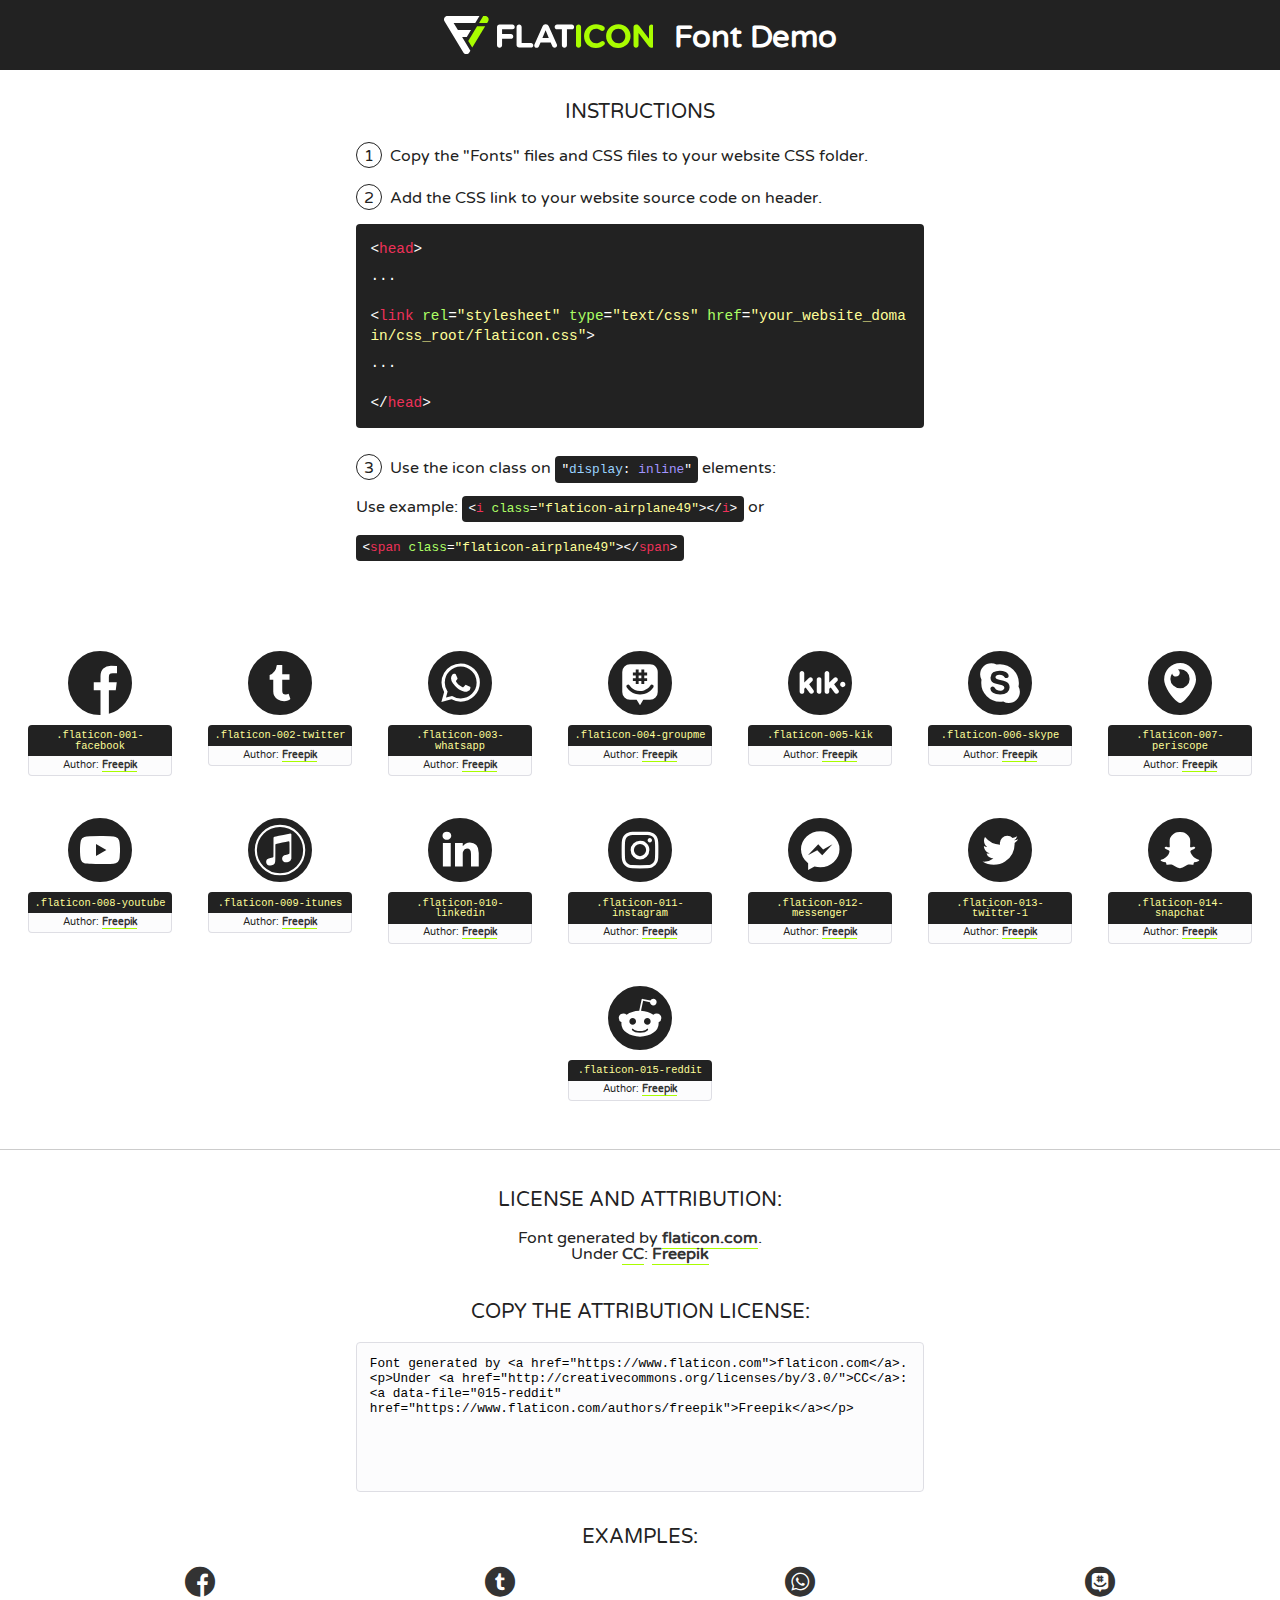
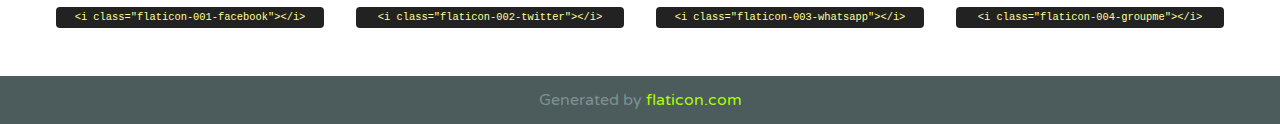
<file: CSS-maqueta1/css/font/flaticon.html>
<!DOCTYPE html>
<!--
  Flaticon icon font: Flaticon
  Creation date: 20/12/2018 09:27
-->
<html>
<!DOCTYPE html>
<html>

<head>
    <title>Flaticon WebFont</title>
    <link href="http://fonts.googleapis.com/css?family=Varela+Round" rel="stylesheet" type="text/css" />
    <link rel="stylesheet" type="text/css" href="flaticon.css">
    <meta charset="UTF-8">
    <style>
    html, body, div, span, applet, object, iframe,
    h1, h2, h3, h4, h5, h6, p, blockquote, pre,
    a, abbr, acronym, address, big, cite, code,
    del, dfn, em, img, ins, kbd, q, s, samp,
    small, strike, strong, sub, sup, tt, var,
    b, u, i, center,
    dl, dt, dd, ol, ul, li,
    fieldset, form, label, legend,
    table, caption, tbody, tfoot, thead, tr, th, td,
    article, aside, canvas, details, embed, 
    figure, figcaption, footer, header, hgroup, 
    menu, nav, output, ruby, section, summary,
    time, mark, audio, video {
        margin: 0;
        padding: 0;
        border: 0;
        font-size: 100%;
        font: inherit;
        vertical-align: baseline;
    }
    /* HTML5 display-role reset for older browsers */
    article, aside, details, figcaption, figure, 
    footer, header, hgroup, menu, nav, section {
        display: block;
    }
    body {
        line-height: 1;
    }
    ol, ul {
        list-style: none;
    }
    blockquote, q {
        quotes: none;
    }
    blockquote:before, blockquote:after,
    q:before, q:after {
        content: '';
        content: none;
    }
    table {
        border-collapse: collapse;
        border-spacing: 0;
    }
    body {
        font-family: 'Varela Round', Helvetica, Arial, sans-serif;
        font-size: 16px;
        color: #222;
    }
    a {
        color: #333;
        border-bottom: 1px solid #a9fd00;
        font-weight: bold;
        text-decoration: none;
    }
    * {
        -moz-box-sizing: border-box;
        -webkit-box-sizing: border-box;
        box-sizing: border-box;
        margin: 0;
        padding: 0;
    }
    [class^="flaticon-"]:before, [class*=" flaticon-"]:before, [class^="flaticon-"]:after, [class*=" flaticon-"]:after {
        font-family: Flaticon;
        font-size: 30px;
        font-style: normal;
        margin-left: 20px;
        color: #333;
    }
    .wrapper {
        max-width: 600px;
        margin: auto;
        padding: 0 1em;
    }
    .title {
        font-size: 1.25em;
        text-align: center;
        margin-bottom: 1em;
        text-transform: uppercase;
    }
    header {
        text-align: center;
        background-color: #222;
        color: #fff;
        padding: 1em;
    }
    header .logo {
        width: 210px;
        height: 38px;
        display: inline-block;
        vertical-align: middle;
        margin-right: 1em;
        border: none;
    }
    header strong {
        font-size: 1.95em;
        font-weight: bold;
        vertical-align: middle;
        margin-top: 5px;
        display: inline-block;
    }
    .demo {
        margin: 2em auto;
        line-height: 1.25em;
    }
    .demo ul li {
        margin-bottom: 1em;
    }
    .demo ul li .num {
        color: #222;
        border-radius: 20px;
        display: inline-block;
        width: 26px;
        padding: 3px;
        height: 26px;
        text-align: center;
        margin-right: 0.5em;
        border: 1px solid #222;
    }
    .demo ul li code {
        background-color: #222;
        border-radius: 4px;
        padding: 0.25em 0.5em;
        display: inline-block;
        color: #fff;
        font-family: Consolas,Monaco,Lucida Console,Liberation Mono,DejaVu Sans Mono,Bitstream Vera Sans Mono,Courier New, monospace;
        font-weight: lighter;
        margin-top: 1em;
        font-size: 0.8em;
        word-break: break-all;
    }
    .demo ul li code.big {
        padding: 1em;
        font-size: 0.9em;
    }
    .demo ul li code .red {
        color: #EF3159;
    }
    .demo ul li code .green {
        color: #ACFF65;
    }
    .demo ul li code .yellow {
        color: #FFFF99;
    }
    .demo ul li code .blue {
        color: #99D3FF;
    }
    .demo ul li code .purple {
        color: #A295FF;
    }
    .demo ul li code .dots {
        margin-top: 0.5em;
        display: block;
    }
    #glyphs {
        border-bottom: 1px solid #ccc;
        padding: 2em 0;
        text-align: center;
    }
    .glyph {
        display: inline-block;
        width: 9em;
        margin: 1em;
        text-align: center;
        vertical-align: top;
        background: #FFF;
    }
    .glyph .glyph-icon {
        padding: 10px;
        display: block;
        font-family:"Flaticon";
        font-size: 64px;
        line-height: 1;
    }
    .glyph .glyph-icon:before {
        font-size: 64px;
        color: #222;
        margin-left: 0;
    }
    .class-name {
        font-size: 0.65em;
        background-color: #222;
        color: #fff;
        border-radius: 4px 4px 0 0;
        padding: 0.5em;
        color: #FFFF99;
        font-family: Consolas,Monaco,Lucida Console,Liberation Mono,DejaVu Sans Mono,Bitstream Vera Sans Mono,Courier New, monospace;
    }
    .author-name {
        font-size: 0.6em;
        background-color: #fcfcfd;
        border: 1px solid #DEDEE4;
        border-top: 0;
        border-radius: 0 0 4px 4px;
        padding: 0.5em;
    }
    .class-name:last-child {
        font-size: 10px;
        color:#888;
    }
    .class-name:last-child a {
        font-size: 10px;
        color:#555;
    }
    .class-name:last-child a:hover {
        color:#a9fd00;
    }
    .glyph > input {
        display: block;
        width: 100px;
        margin: 5px auto;
        text-align: center;
        font-size: 12px;
        cursor: text;
    }
    .glyph > input.icon-input {
        font-family:"Flaticon";
        font-size: 16px;
        margin-bottom: 10px;
    }
    .attribution .title {
        margin-top: 2em;
    }
    .attribution textarea {
        background-color: #fcfcfd;
        padding: 1em;
        border: none;
        box-shadow: none;
        border: 1px solid #DEDEE4;
        border-radius: 4px;
        resize: none;
        width: 100%;
        height: 150px;
        font-size: 0.8em;
        font-family: Consolas,Monaco,Lucida Console,Liberation Mono,DejaVu Sans Mono,Bitstream Vera Sans Mono,Courier New, monospace;
        -webkit-appearance: none;
    }
    .iconsuse {
        margin: 2em auto;
        text-align: center;
        max-width: 1200px;
    }
    .iconsuse:after {
        content: '';
        display: table;
        clear: both;
    }
    .iconsuse .image {
        float: left;
        width: 25%;
        padding: 0 1em;
    }
    .iconsuse .image p {
        margin-bottom: 1em;
    }
    .iconsuse .image span {
        display: block;
        font-size: 0.65em;
        background-color: #222;
        color: #fff;
        border-radius: 4px;
        padding: 0.5em;
        color: #FFFF99;
        margin-top: 1em;
        font-family: Consolas,Monaco,Lucida Console,Liberation Mono,DejaVu Sans Mono,Bitstream Vera Sans Mono,Courier New, monospace;
    }
    #footer {
        text-align: center;
        background-color: #4C5B5C;
        color: #7c9192;
        padding: 1em;
    }
    #footer a {
        border: none;
        color: #a9fd00;
        font-weight: normal;
    }
    @media (max-width: 960px) {
        .iconsuse .image {
            width: 50%;
        }
    }
    @media (max-width: 560px) {
        .iconsuse .image {
            width: 100%;
        }
    }
    </style>
</head>

<body class="characters-off">

    <header>
        <a href="https://www.flaticon.com" target="_blank" class="logo">
            <svg version="1.1" xmlns="http://www.w3.org/2000/svg" xmlns:xlink="http://www.w3.org/1999/xlink" xmlns:a="http://ns.adobe.com/AdobeSVGViewerExtensions/3.0/" viewBox="0 0 560.875 102.036" enable-background="new 0 0 560.875 102.036" xml:space="preserve">
                <defs>
                </defs>
                <g>
                    <g class="letters">
                        <path fill="#ffffff" d="M141.596,29.675c0-3.777,2.985-6.767,6.764-6.767h34.438c3.426,0,6.15,2.728,6.15,6.15
                        c0,3.43-2.724,6.149-6.15,6.149h-27.674v13.091h23.719c3.429,0,6.151,2.724,6.151,6.15c0,3.43-2.723,6.149-6.151,6.149h-23.719
                        v17.574c0,3.773-2.986,6.761-6.764,6.761c-3.779,0-6.764-2.989-6.764-6.761V29.675z"></path>
                        <path fill="#ffffff" d="M193.844,29.149c0-3.781,2.985-6.767,6.764-6.767c3.776,0,6.763,2.985,6.763,6.767v42.957h25.039
                        c3.426,0,6.149,2.726,6.149,6.153c0,3.425-2.723,6.15-6.149,6.15h-31.802c-3.779,0-6.764-2.986-6.764-6.768V29.149z"></path>
                        <path fill="#ffffff" d="M241.891,75.71l21.438-48.407c1.492-3.341,4.215-5.357,7.906-5.357h0.792
                        c3.686,0,6.323,2.017,7.815,5.357l21.439,48.407c0.436,0.967,0.701,1.845,0.701,2.723c0,3.602-2.809,6.501-6.414,6.501
                        c-3.161,0-5.269-1.845-6.499-4.655l-4.132-9.661h-27.059l-4.301,10.102c-1.144,2.631-3.426,4.214-6.237,4.214
                        c-3.517,0-6.24-2.81-6.24-6.325C241.1,77.64,241.451,76.677,241.891,75.71z M279.932,58.666l-8.521-20.297l-8.526,20.297H279.932
                        z"></path>
                        <path fill="#ffffff" d="M314.864,35.387H301.86c-3.429,0-6.239-2.813-6.239-6.238c0-3.429,2.811-6.24,6.239-6.24h39.533
                        c3.426,0,6.237,2.811,6.237,6.24c0,3.425-2.811,6.238-6.237,6.238h-13.001v42.785c0,3.773-2.99,6.761-6.764,6.761
                        c-3.779,0-6.764-2.989-6.764-6.761V35.387z"></path>
                        <path fill="#A9FD00" d="M352.615,29.149c0-3.781,2.985-6.767,6.767-6.767c3.774,0,6.761,2.985,6.761,6.767v49.024
                        c0,3.773-2.987,6.761-6.761,6.761c-3.781,0-6.767-2.989-6.767-6.761V29.149z"></path>
                        <path fill="#A9FD00" d="M374.132,53.836v-0.179c0-17.481,13.178-31.801,32.065-31.801c9.22,0,15.459,2.458,20.557,6.238
                        c1.402,1.054,2.637,2.985,2.637,5.357c0,3.692-2.985,6.59-6.681,6.59c-1.845,0-3.071-0.702-4.044-1.319
                        c-3.776-2.813-7.729-4.393-12.562-4.393c-10.364,0-17.831,8.611-17.831,19.154v0.173c0,10.542,7.291,19.329,17.831,19.329
                        c5.715,0,9.492-1.756,13.359-4.834c1.049-0.874,2.458-1.491,4.039-1.491c3.429,0,6.325,2.813,6.325,6.236
                        c0,2.106-1.056,3.78-2.282,4.834c-5.539,4.834-12.036,7.733-21.878,7.733C387.572,85.464,374.132,71.493,374.132,53.836z"></path>
                        <path fill="#A9FD00" d="M433.009,53.836v-0.179c0-17.481,13.79-31.801,32.766-31.801c18.981,0,32.592,14.143,32.592,31.628v0.173
                        c0,17.483-13.785,31.807-32.769,31.807C446.625,85.464,433.009,71.32,433.009,53.836z M484.224,53.836v-0.179
                        c0-10.539-7.725-19.326-18.626-19.326c-10.893,0-18.449,8.611-18.449,19.154v0.173c0,10.542,7.73,19.329,18.626,19.329
                        C476.676,72.986,484.224,64.378,484.224,53.836z"></path>
                        <path fill="#A9FD00" d="M506.233,29.321c0-3.774,2.99-6.763,6.767-6.763h1.401c3.252,0,5.183,1.583,7.029,3.953l26.093,34.265
                        V29.059c0-3.692,2.99-6.677,6.681-6.677c3.683,0,6.671,2.985,6.671,6.677v48.934c0,3.78-2.987,6.765-6.764,6.765h-0.436
                        c-3.257,0-5.188-1.581-7.034-3.953l-27.056-35.492v32.944c0,3.687-2.985,6.676-6.678,6.676c-3.683,0-6.673-2.989-6.673-6.676
                        V29.321z"></path>
                    </g>
                    <g class="insignia">
                        <path fill="#ffffff" d="M48.372,56.137h12.517l11.156-18.537H37.186L25.688,18.539h57.825L94.668,0H9.271
                        C5.925,0,2.842,1.801,1.198,4.716c-1.644,2.907-1.593,6.482,0.134,9.343l50.38,83.501c1.678,2.781,4.689,4.476,7.938,4.476
                        c3.246,0,6.257-1.695,7.935-4.476l2.898-4.804L48.372,56.137z"></path>
                        <g class="i">
                            <path fill="#A9FD00" d="M93.575,18.539h0.031v0.004l21.652,0.004l2.705-4.488c1.727-2.861,1.778-6.436,0.133-9.343
                            C116.454,1.801,113.371,0,110.026,0h-5.294L93.575,18.539z"></path>
                            <polygon fill="#A9FD00" points="88.291,27.356 64.725,66.486 75.519,84.404 109.942,27.356"></polygon>
                        </g>
                    </g>
                </g>
            </svg>
        </a>
        <strong>Font Demo</strong>
    </header>


    <section class="demo wrapper">

        <p class="title">Instructions</p>

        <ul>
            <li>
                <span class="num">1</span>Copy the "Fonts" files and CSS files to your website CSS folder.
            </li>
            <li>
                <span class="num">2</span>Add the CSS link to your website source code on header.
                <code class="big">
                    &lt;<span class="red">head</span>&gt;
                    <br/><span class="dots">...</span>
                    <br/>&lt;<span class="red">link</span> <span class="green">rel</span>=<span class="yellow">"stylesheet"</span> <span class="green">type</span>=<span class="yellow">"text/css"</span> <span class="green">href</span>=<span class="yellow">"your_website_domain/css_root/flaticon.css"</span>&gt;
                    <br/><span class="dots">...</span>
                    <br/>&lt;/<span class="red">head</span>&gt;
                </code>
            </li>

            <li>
                <p>
                    <span class="num">3</span>Use the icon class on <code>"<span class="blue">display</span>:<span class="purple"> inline</span>"</code> elements:
                    <br />
                    Use example: <code>&lt;<span class="red">i</span> <span class="green">class</span>=<span class="yellow">&quot;flaticon-airplane49&quot;</span>&gt;&lt;/<span class="red">i</span>&gt;</code> or <code>&lt;<span class="red">span</span> <span class="green">class</span>=<span class="yellow">&quot;flaticon-airplane49&quot;</span>&gt;&lt;/<span class="red">span</span>&gt;</code>
            </li>
        </ul>

    </section>




   <section id="glyphs">          
    
      
        <div class="glyph"><div class="glyph-icon flaticon-001-facebook"></div>
            <div class="class-name">.flaticon-001-facebook</div>
            <div class="author-name">Author: <a data-file="001-facebook" href="https://www.flaticon.com/authors/freepik">Freepik</a> </div> 
        </div>        
        
        <div class="glyph"><div class="glyph-icon flaticon-002-twitter"></div>
            <div class="class-name">.flaticon-002-twitter</div>
            <div class="author-name">Author: <a data-file="002-twitter" href="https://www.flaticon.com/authors/freepik">Freepik</a> </div> 
        </div>        
        
        <div class="glyph"><div class="glyph-icon flaticon-003-whatsapp"></div>
            <div class="class-name">.flaticon-003-whatsapp</div>
            <div class="author-name">Author: <a data-file="003-whatsapp" href="https://www.flaticon.com/authors/freepik">Freepik</a> </div> 
        </div>        
        
        <div class="glyph"><div class="glyph-icon flaticon-004-groupme"></div>
            <div class="class-name">.flaticon-004-groupme</div>
            <div class="author-name">Author: <a data-file="004-groupme" href="https://www.flaticon.com/authors/freepik">Freepik</a> </div> 
        </div>        
        
        <div class="glyph"><div class="glyph-icon flaticon-005-kik"></div>
            <div class="class-name">.flaticon-005-kik</div>
            <div class="author-name">Author: <a data-file="005-kik" href="https://www.flaticon.com/authors/freepik">Freepik</a> </div> 
        </div>        
        
        <div class="glyph"><div class="glyph-icon flaticon-006-skype"></div>
            <div class="class-name">.flaticon-006-skype</div>
            <div class="author-name">Author: <a data-file="006-skype" href="https://www.flaticon.com/authors/freepik">Freepik</a> </div> 
        </div>        
        
        <div class="glyph"><div class="glyph-icon flaticon-007-periscope"></div>
            <div class="class-name">.flaticon-007-periscope</div>
            <div class="author-name">Author: <a data-file="007-periscope" href="https://www.flaticon.com/authors/freepik">Freepik</a> </div> 
        </div>        
        
        <div class="glyph"><div class="glyph-icon flaticon-008-youtube"></div>
            <div class="class-name">.flaticon-008-youtube</div>
            <div class="author-name">Author: <a data-file="008-youtube" href="https://www.flaticon.com/authors/freepik">Freepik</a> </div> 
        </div>        
        
        <div class="glyph"><div class="glyph-icon flaticon-009-itunes"></div>
            <div class="class-name">.flaticon-009-itunes</div>
            <div class="author-name">Author: <a data-file="009-itunes" href="https://www.flaticon.com/authors/freepik">Freepik</a> </div> 
        </div>        
        
        <div class="glyph"><div class="glyph-icon flaticon-010-linkedin"></div>
            <div class="class-name">.flaticon-010-linkedin</div>
            <div class="author-name">Author: <a data-file="010-linkedin" href="https://www.flaticon.com/authors/freepik">Freepik</a> </div> 
        </div>        
        
        <div class="glyph"><div class="glyph-icon flaticon-011-instagram"></div>
            <div class="class-name">.flaticon-011-instagram</div>
            <div class="author-name">Author: <a data-file="011-instagram" href="https://www.flaticon.com/authors/freepik">Freepik</a> </div> 
        </div>        
        
        <div class="glyph"><div class="glyph-icon flaticon-012-messenger"></div>
            <div class="class-name">.flaticon-012-messenger</div>
            <div class="author-name">Author: <a data-file="012-messenger" href="https://www.flaticon.com/authors/freepik">Freepik</a> </div> 
        </div>        
        
        <div class="glyph"><div class="glyph-icon flaticon-013-twitter-1"></div>
            <div class="class-name">.flaticon-013-twitter-1</div>
            <div class="author-name">Author: <a data-file="013-twitter-1" href="https://www.flaticon.com/authors/freepik">Freepik</a> </div> 
        </div>        
        
        <div class="glyph"><div class="glyph-icon flaticon-014-snapchat"></div>
            <div class="class-name">.flaticon-014-snapchat</div>
            <div class="author-name">Author: <a data-file="014-snapchat" href="https://www.flaticon.com/authors/freepik">Freepik</a> </div> 
        </div>        
        
        <div class="glyph"><div class="glyph-icon flaticon-015-reddit"></div>
            <div class="class-name">.flaticon-015-reddit</div>
            <div class="author-name">Author: <a data-file="015-reddit" href="https://www.flaticon.com/authors/freepik">Freepik</a> </div> 
        </div>        
        

    </section>



    <section class="attribution wrapper"   style="text-align:center;">

      <div class="title">License and attribution:</div><div class="attrDiv">Font generated by <a href="https://www.flaticon.com">flaticon.com</a>. <div><p>Under <a href="http://creativecommons.org/licenses/by/3.0/">CC</a>: <a data-file="015-reddit" href="https://www.flaticon.com/authors/freepik">Freepik</a></p>  </div>
      </div>
      <div class="title">Copy the Attribution License:</div>

    <textarea onclick="this.focus();this.select();">Font generated by &lt;a href=&quot;https://www.flaticon.com&quot;&gt;flaticon.com&lt;/a&gt;. <p>Under <a href="http://creativecommons.org/licenses/by/3.0/">CC</a>: <a data-file="015-reddit" href="https://www.flaticon.com/authors/freepik">Freepik</a></p>  
     </textarea>

    </section>

    <section class="iconsuse">

          <div class="title">Examples:</div>            
             
            <div class="image">
                <p>
                    <i class="glyph-icon flaticon-001-facebook"></i> 
                    <span>&lt;i class=&quot;flaticon-001-facebook&quot;&gt;&lt;/i&gt;</span>
                </p>
            </div>
            
            <div class="image">
                <p>
                    <i class="glyph-icon flaticon-002-twitter"></i> 
                    <span>&lt;i class=&quot;flaticon-002-twitter&quot;&gt;&lt;/i&gt;</span>
                </p>
            </div>
            
            <div class="image">
                <p>
                    <i class="glyph-icon flaticon-003-whatsapp"></i> 
                    <span>&lt;i class=&quot;flaticon-003-whatsapp&quot;&gt;&lt;/i&gt;</span>
                </p>
            </div>
            
            <div class="image">
                <p>
                    <i class="glyph-icon flaticon-004-groupme"></i> 
                    <span>&lt;i class=&quot;flaticon-004-groupme&quot;&gt;&lt;/i&gt;</span>
                </p>
            </div>
                       
        </div>
                            
    </section>

<div id="footer">
    <div>Generated by <a href="https://www.flaticon.com">flaticon.com</a>
    </div>
</div>



</body>
</html>
</file>
<file: CSS-maqueta1/css/font/flaticon.css>
/*
  	Flaticon icon font: Flaticon
  	Creation date: 20/12/2018 09:27
  	*/

@font-face {
  font-family: "Flaticon";
  src: url("./Flaticon.eot");
  src: url("./Flaticon.eot?#iefix") format("embedded-opentype"),
       url("./Flaticon.woff") format("woff"),
       url("./Flaticon.ttf") format("truetype"),
       url("./Flaticon.svg#Flaticon") format("svg");
  font-weight: normal;
  font-style: normal;
}

@media screen and (-webkit-min-device-pixel-ratio:0) {
  @font-face {
    font-family: "Flaticon";
    src: url("./Flaticon.svg#Flaticon") format("svg");
  }
}

[class^="flaticon-"]:before, [class*=" flaticon-"]:before,
[class^="flaticon-"]:after, [class*=" flaticon-"]:after {   
  font-family: Flaticon;
        font-size: 30px;
font-style: normal;
margin-left: 20px;
}

.flaticon-001-facebook:before { content: "\f100"; }
.flaticon-002-twitter:before { content: "\f101"; }
.flaticon-003-whatsapp:before { content: "\f102"; }
.flaticon-004-groupme:before { content: "\f103"; }
.flaticon-005-kik:before { content: "\f104"; }
.flaticon-006-skype:before { content: "\f105"; }
.flaticon-007-periscope:before { content: "\f106"; }
.flaticon-008-youtube:before { content: "\f107"; }
.flaticon-009-itunes:before { content: "\f108"; }
.flaticon-010-linkedin:before { content: "\f109"; }
.flaticon-011-instagram:before { content: "\f10a"; }
.flaticon-012-messenger:before { content: "\f10b"; }
.flaticon-013-twitter-1:before { content: "\f10c"; }
.flaticon-014-snapchat:before { content: "\f10d"; }
.flaticon-015-reddit:before { content: "\f10e"; }
</file>
